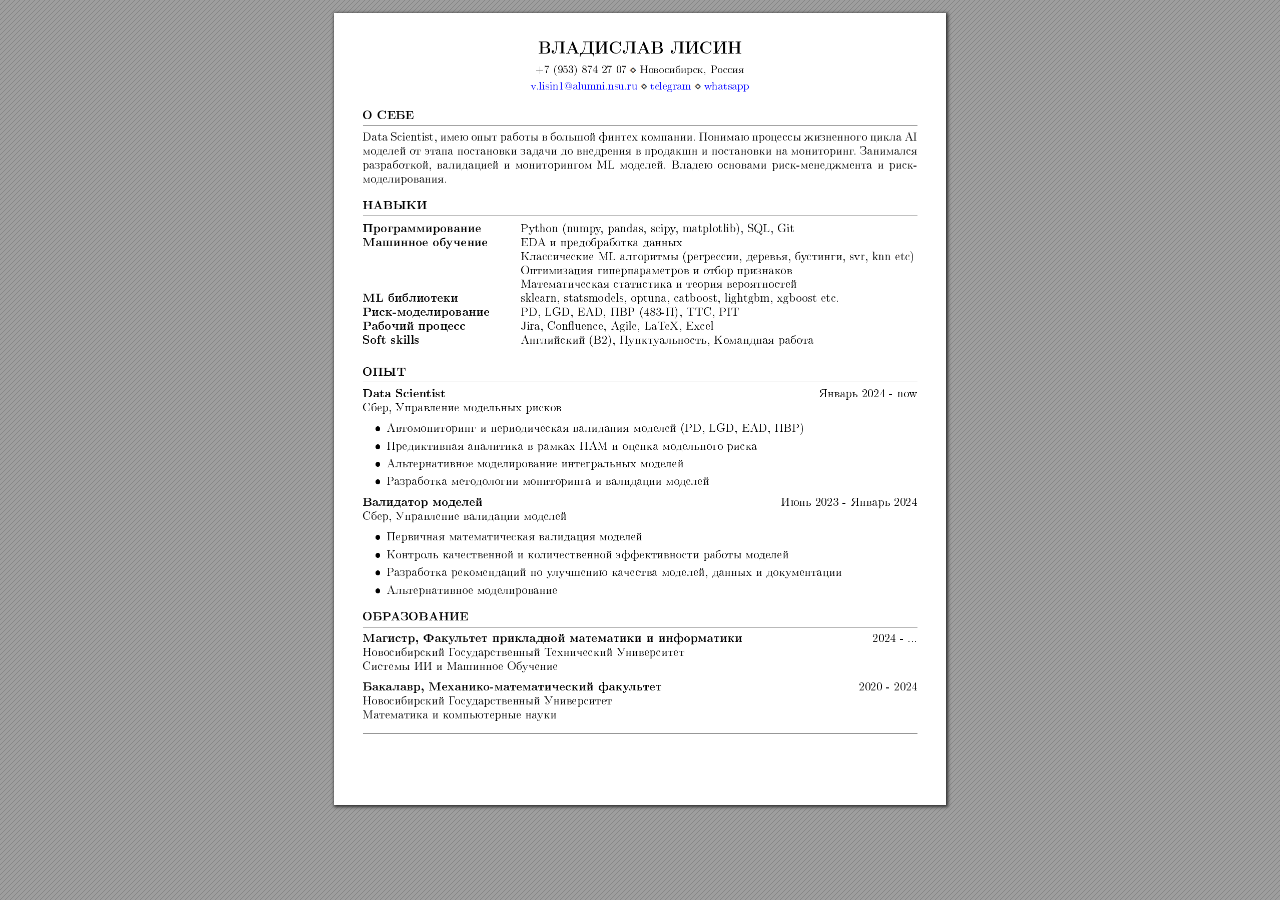
<file: index.html>
<!DOCTYPE html>
<!-- Created by pdf2htmlEX (https://github.com/pdf2htmlEX/pdf2htmlEX) -->
<html xmlns="http://www.w3.org/1999/xhtml">
<head>
<meta charset="utf-8"/>
<meta name="generator" content="pdf2htmlEX"/>
<meta http-equiv="X-UA-Compatible" content="IE=edge,chrome=1"/>
<style type="text/css">
/*! 
 * Base CSS for pdf2htmlEX
 * Copyright 2012,2013 Lu Wang <coolwanglu@gmail.com> 
 * https://github.com/pdf2htmlEX/pdf2htmlEX/blob/master/share/LICENSE
 */#sidebar{position:absolute;top:0;left:0;bottom:0;width:250px;padding:0;margin:0;overflow:auto}#page-container{position:absolute;top:0;left:0;margin:0;padding:0;border:0}@media screen{#sidebar.opened+#page-container{left:250px}#page-container{bottom:0;right:0;overflow:auto}.loading-indicator{display:none}.loading-indicator.active{display:block;position:absolute;width:64px;height:64px;top:50%;left:50%;margin-top:-32px;margin-left:-32px}.loading-indicator img{position:absolute;top:0;left:0;bottom:0;right:0}}@media print{@page{margin:0}html{margin:0}body{margin:0;-webkit-print-color-adjust:exact}#sidebar{display:none}#page-container{width:auto;height:auto;overflow:visible;background-color:transparent}.d{display:none}}.pf{position:relative;background-color:white;overflow:hidden;margin:0;border:0}.pc{position:absolute;border:0;padding:0;margin:0;top:0;left:0;width:100%;height:100%;overflow:hidden;display:block;transform-origin:0 0;-ms-transform-origin:0 0;-webkit-transform-origin:0 0}.pc.opened{display:block}.bf{position:absolute;border:0;margin:0;top:0;bottom:0;width:100%;height:100%;-ms-user-select:none;-moz-user-select:none;-webkit-user-select:none;user-select:none}.bi{position:absolute;border:0;margin:0;-ms-user-select:none;-moz-user-select:none;-webkit-user-select:none;user-select:none}@media print{.pf{margin:0;box-shadow:none;page-break-after:always;page-break-inside:avoid}@-moz-document url-prefix(){.pf{overflow:visible;border:1px solid #fff}.pc{overflow:visible}}}.c{position:absolute;border:0;padding:0;margin:0;overflow:hidden;display:block}.t{position:absolute;white-space:pre;font-size:1px;transform-origin:0 100%;-ms-transform-origin:0 100%;-webkit-transform-origin:0 100%;unicode-bidi:bidi-override;-moz-font-feature-settings:"liga" 0}.t:after{content:''}.t:before{content:'';display:inline-block}.t span{position:relative;unicode-bidi:bidi-override}._{display:inline-block;color:transparent;z-index:-1}::selection{background:rgba(127,255,255,0.4)}::-moz-selection{background:rgba(127,255,255,0.4)}.pi{display:none}.d{position:absolute;transform-origin:0 100%;-ms-transform-origin:0 100%;-webkit-transform-origin:0 100%}.it{border:0;background-color:rgba(255,255,255,0.0)}.ir:hover{cursor:pointer}</style>
<style type="text/css">
/*! 
 * Fancy styles for pdf2htmlEX
 * Copyright 2012,2013 Lu Wang <coolwanglu@gmail.com> 
 * https://github.com/pdf2htmlEX/pdf2htmlEX/blob/master/share/LICENSE
 */@keyframes fadein{from{opacity:0}to{opacity:1}}@-webkit-keyframes fadein{from{opacity:0}to{opacity:1}}@keyframes swing{0{transform:rotate(0)}10%{transform:rotate(0)}90%{transform:rotate(720deg)}100%{transform:rotate(720deg)}}@-webkit-keyframes swing{0{-webkit-transform:rotate(0)}10%{-webkit-transform:rotate(0)}90%{-webkit-transform:rotate(720deg)}100%{-webkit-transform:rotate(720deg)}}@media screen{#sidebar{background-color:#2f3236;background-image:url("[data-uri]")}#outline{font-family:Georgia,Times,"Times New Roman",serif;font-size:13px;margin:2em 1em}#outline ul{padding:0}#outline li{list-style-type:none;margin:1em 0}#outline li>ul{margin-left:1em}#outline a,#outline a:visited,#outline a:hover,#outline a:active{line-height:1.2;color:#e8e8e8;text-overflow:ellipsis;white-space:nowrap;text-decoration:none;display:block;overflow:hidden;outline:0}#outline a:hover{color:#0cf}#page-container{background-color:#9e9e9e;background-image:url("[data-uri]");-webkit-transition:left 500ms;transition:left 500ms}.pf{margin:13px auto;box-shadow:1px 1px 3px 1px #333;border-collapse:separate}.pc.opened{-webkit-animation:fadein 100ms;animation:fadein 100ms}.loading-indicator.active{-webkit-animation:swing 1.5s ease-in-out .01s infinite alternate none;animation:swing 1.5s ease-in-out .01s infinite alternate none}.checked{background:no-repeat url([data-uri])}}</style>
<style type="text/css">
.ff0{font-family:sans-serif;visibility:hidden;}
.ff1{font-family:sans-serif;visibility:hidden;}
.ff2{font-family:sans-serif;visibility:hidden;}
@font-face{font-family:ff3;src:url('[data-uri]')format("woff");}.ff3{font-family:ff3;line-height:0.476000;font-style:normal;font-weight:normal;visibility:visible;}
.ff4{font-family:sans-serif;visibility:hidden;}
.ff5{font-family:sans-serif;visibility:hidden;}
.ff6{font-family:sans-serif;visibility:hidden;}
.m0{transform:matrix(0.250000,0.000000,0.000000,0.250000,0,0);-ms-transform:matrix(0.250000,0.000000,0.000000,0.250000,0,0);-webkit-transform:matrix(0.250000,0.000000,0.000000,0.250000,0,0);}
.m1{transform:none;-ms-transform:none;-webkit-transform:none;}
.v0{vertical-align:0.000000px;}
.ls0{letter-spacing:0.000000px;}
.sc_{text-shadow:none;}
.sc0{text-shadow:-0.015em 0 transparent,0 0.015em transparent,0.015em 0 transparent,0 -0.015em  transparent;}
@media screen and (-webkit-min-device-pixel-ratio:0){
.sc_{-webkit-text-stroke:0px transparent;}
.sc0{-webkit-text-stroke:0.015em transparent;text-shadow:none;}
}
.ws7{word-spacing:0.000000px;}
.ws4{word-spacing:10.998784px;}
.ws5{word-spacing:14.154957px;}
.ws1{word-spacing:14.443648px;}
.ws2{word-spacing:14.487285px;}
.ws8{word-spacing:15.589581px;}
.ws9{word-spacing:17.884979px;}
.ws3{word-spacing:17.932800px;}
.ws6{word-spacing:19.797811px;}
.ws0{word-spacing:24.790176px;}
._1{margin-left:-4.528643px;}
._3{margin-left:-2.790350px;}
._0{margin-left:-1.221819px;}
._2{width:1.338982px;}
.fc2{color:transparent;}
.fc1{color:rgb(0,0,255);}
.fc0{color:rgb(0,0,0);}
.fs1{font-size:43.636400px;}
.fs2{font-size:47.820800px;}
.fs0{font-size:68.861600px;}
.y0{bottom:-0.500000px;}
.y26{bottom:86.757000px;}
.y25{bottom:100.704000px;}
.y24{bottom:114.652000px;}
.y23{bottom:135.374000px;}
.y22{bottom:149.322000px;}
.y21{bottom:163.270000px;}
.y20{bottom:184.721000px;}
.y1f{bottom:211.420000px;}
.y1e{bottom:229.154000px;}
.y1d{bottom:246.887000px;}
.y1c{bottom:264.621000px;}
.y1b{bottom:285.343000px;}
.y1a{bottom:299.291000px;}
.y19{bottom:320.013000px;}
.y18{bottom:337.747000px;}
.y17{bottom:355.480000px;}
.y16{bottom:373.214000px;}
.y15{bottom:393.936000px;}
.y14{bottom:407.884000px;}
.y13{bottom:429.335000px;}
.y12{bottom:461.215000px;}
.y11{bottom:475.163000px;}
.y10{bottom:489.111000px;}
.yf{bottom:503.058000px;}
.ye{bottom:517.006000px;}
.yd{bottom:530.954000px;}
.yc{bottom:544.901000px;}
.yb{bottom:558.849000px;}
.ya{bottom:572.797000px;}
.y9{bottom:595.711000px;}
.y8{bottom:622.411000px;}
.y7{bottom:636.358000px;}
.y6{bottom:650.306000px;}
.y5{bottom:664.254000px;}
.y4{bottom:685.638000px;}
.y3{bottom:715.327000px;}
.y2{bottom:731.865000px;}
.y1{bottom:751.392000px;}
.h4{height:21.294563px;}
.h3{height:41.454580px;}
.h5{height:45.429760px;}
.h2{height:65.418520px;}
.h0{height:792.000000px;}
.h1{height:792.500000px;}
.w0{width:612.000000px;}
.w1{width:612.500000px;}
.x0{left:0.000000px;}
.xa{left:28.800000px;}
.xd{left:41.493000px;}
.xe{left:52.800000px;}
.xb{left:186.648000px;}
.x5{left:196.647000px;}
.x2{left:201.881000px;}
.x1{left:204.137000px;}
.x3{left:296.498000px;}
.x4{left:305.570000px;}
.x6{left:307.358000px;}
.x7{left:316.429000px;}
.x8{left:361.026000px;}
.x9{left:370.098000px;}
.xf{left:446.996000px;}
.xc{left:484.052000px;}
.x11{left:524.684000px;}
.x10{left:538.338000px;}
@media print{
.v0{vertical-align:0.000000pt;}
.ls0{letter-spacing:0.000000pt;}
.ws7{word-spacing:0.000000pt;}
.ws4{word-spacing:14.665045pt;}
.ws5{word-spacing:18.873276pt;}
.ws1{word-spacing:19.258198pt;}
.ws2{word-spacing:19.316380pt;}
.ws8{word-spacing:20.786108pt;}
.ws9{word-spacing:23.846639pt;}
.ws3{word-spacing:23.910400pt;}
.ws6{word-spacing:26.397082pt;}
.ws0{word-spacing:33.053568pt;}
._1{margin-left:-6.038191pt;}
._3{margin-left:-3.720467pt;}
._0{margin-left:-1.629092pt;}
._2{width:1.785310pt;}
.fs1{font-size:58.181867pt;}
.fs2{font-size:63.761067pt;}
.fs0{font-size:91.815467pt;}
.y0{bottom:-0.666667pt;}
.y26{bottom:115.676000pt;}
.y25{bottom:134.272000pt;}
.y24{bottom:152.869333pt;}
.y23{bottom:180.498667pt;}
.y22{bottom:199.096000pt;}
.y21{bottom:217.693333pt;}
.y20{bottom:246.294667pt;}
.y1f{bottom:281.893333pt;}
.y1e{bottom:305.538667pt;}
.y1d{bottom:329.182667pt;}
.y1c{bottom:352.828000pt;}
.y1b{bottom:380.457333pt;}
.y1a{bottom:399.054667pt;}
.y19{bottom:426.684000pt;}
.y18{bottom:450.329333pt;}
.y17{bottom:473.973333pt;}
.y16{bottom:497.618667pt;}
.y15{bottom:525.248000pt;}
.y14{bottom:543.845333pt;}
.y13{bottom:572.446667pt;}
.y12{bottom:614.953333pt;}
.y11{bottom:633.550667pt;}
.y10{bottom:652.148000pt;}
.yf{bottom:670.744000pt;}
.ye{bottom:689.341333pt;}
.yd{bottom:707.938667pt;}
.yc{bottom:726.534667pt;}
.yb{bottom:745.132000pt;}
.ya{bottom:763.729333pt;}
.y9{bottom:794.281333pt;}
.y8{bottom:829.881333pt;}
.y7{bottom:848.477333pt;}
.y6{bottom:867.074667pt;}
.y5{bottom:885.672000pt;}
.y4{bottom:914.184000pt;}
.y3{bottom:953.769333pt;}
.y2{bottom:975.820000pt;}
.y1{bottom:1001.856000pt;}
.h4{height:28.392751pt;}
.h3{height:55.272773pt;}
.h5{height:60.573013pt;}
.h2{height:87.224693pt;}
.h0{height:1056.000000pt;}
.h1{height:1056.666667pt;}
.w0{width:816.000000pt;}
.w1{width:816.666667pt;}
.x0{left:0.000000pt;}
.xa{left:38.400000pt;}
.xd{left:55.324000pt;}
.xe{left:70.400000pt;}
.xb{left:248.864000pt;}
.x5{left:262.196000pt;}
.x2{left:269.174667pt;}
.x1{left:272.182667pt;}
.x3{left:395.330667pt;}
.x4{left:407.426667pt;}
.x6{left:409.810667pt;}
.x7{left:421.905333pt;}
.x8{left:481.368000pt;}
.x9{left:493.464000pt;}
.xf{left:595.994667pt;}
.xc{left:645.402667pt;}
.x11{left:699.578667pt;}
.x10{left:717.784000pt;}
}
</style>
<script>
/*
 Copyright 2012 Mozilla Foundation 
 Copyright 2013 Lu Wang <coolwanglu@gmail.com>
 Apachine License Version 2.0 
*/
(function(){function b(a,b,e,f){var c=(a.className||"").split(/\s+/g);""===c[0]&&c.shift();var d=c.indexOf(b);0>d&&e&&c.push(b);0<=d&&f&&c.splice(d,1);a.className=c.join(" ");return 0<=d}if(!("classList"in document.createElement("div"))){var e={add:function(a){b(this.element,a,!0,!1)},contains:function(a){return b(this.element,a,!1,!1)},remove:function(a){b(this.element,a,!1,!0)},toggle:function(a){b(this.element,a,!0,!0)}};Object.defineProperty(HTMLElement.prototype,"classList",{get:function(){if(this._classList)return this._classList;
var a=Object.create(e,{element:{value:this,writable:!1,enumerable:!0}});Object.defineProperty(this,"_classList",{value:a,writable:!1,enumerable:!1});return a},enumerable:!0})}})();
</script>
<script>
(function(){/*
 pdf2htmlEX.js: Core UI functions for pdf2htmlEX 
 Copyright 2012,2013 Lu Wang <coolwanglu@gmail.com> and other contributors 
 https://github.com/pdf2htmlEX/pdf2htmlEX/blob/master/share/LICENSE 
*/
var pdf2htmlEX=window.pdf2htmlEX=window.pdf2htmlEX||{},CSS_CLASS_NAMES={page_frame:"pf",page_content_box:"pc",page_data:"pi",background_image:"bi",link:"l",input_radio:"ir",__dummy__:"no comma"},DEFAULT_CONFIG={container_id:"page-container",sidebar_id:"sidebar",outline_id:"outline",loading_indicator_cls:"loading-indicator",preload_pages:3,render_timeout:100,scale_step:0.9,key_handler:!0,hashchange_handler:!0,view_history_handler:!0,__dummy__:"no comma"},EPS=1E-6;
function invert(a){var b=a[0]*a[3]-a[1]*a[2];return[a[3]/b,-a[1]/b,-a[2]/b,a[0]/b,(a[2]*a[5]-a[3]*a[4])/b,(a[1]*a[4]-a[0]*a[5])/b]}function transform(a,b){return[a[0]*b[0]+a[2]*b[1]+a[4],a[1]*b[0]+a[3]*b[1]+a[5]]}function get_page_number(a){return parseInt(a.getAttribute("data-page-no"),16)}function disable_dragstart(a){for(var b=0,c=a.length;b<c;++b)a[b].addEventListener("dragstart",function(){return!1},!1)}
function clone_and_extend_objs(a){for(var b={},c=0,e=arguments.length;c<e;++c){var h=arguments[c],d;for(d in h)h.hasOwnProperty(d)&&(b[d]=h[d])}return b}
function Page(a){if(a){this.shown=this.loaded=!1;this.page=a;this.num=get_page_number(a);this.original_height=a.clientHeight;this.original_width=a.clientWidth;var b=a.getElementsByClassName(CSS_CLASS_NAMES.page_content_box)[0];b&&(this.content_box=b,this.original_scale=this.cur_scale=this.original_height/b.clientHeight,this.page_data=JSON.parse(a.getElementsByClassName(CSS_CLASS_NAMES.page_data)[0].getAttribute("data-data")),this.ctm=this.page_data.ctm,this.ictm=invert(this.ctm),this.loaded=!0)}}
Page.prototype={hide:function(){this.loaded&&this.shown&&(this.content_box.classList.remove("opened"),this.shown=!1)},show:function(){this.loaded&&!this.shown&&(this.content_box.classList.add("opened"),this.shown=!0)},rescale:function(a){this.cur_scale=0===a?this.original_scale:a;this.loaded&&(a=this.content_box.style,a.msTransform=a.webkitTransform=a.transform="scale("+this.cur_scale.toFixed(3)+")");a=this.page.style;a.height=this.original_height*this.cur_scale+"px";a.width=this.original_width*this.cur_scale+
"px"},view_position:function(){var a=this.page,b=a.parentNode;return[b.scrollLeft-a.offsetLeft-a.clientLeft,b.scrollTop-a.offsetTop-a.clientTop]},height:function(){return this.page.clientHeight},width:function(){return this.page.clientWidth}};function Viewer(a){this.config=clone_and_extend_objs(DEFAULT_CONFIG,0<arguments.length?a:{});this.pages_loading=[];this.init_before_loading_content();var b=this;document.addEventListener("DOMContentLoaded",function(){b.init_after_loading_content()},!1)}
Viewer.prototype={scale:1,cur_page_idx:0,first_page_idx:0,init_before_loading_content:function(){this.pre_hide_pages()},initialize_radio_button:function(){for(var a=document.getElementsByClassName(CSS_CLASS_NAMES.input_radio),b=0;b<a.length;b++)a[b].addEventListener("click",function(){this.classList.toggle("checked")})},init_after_loading_content:function(){this.sidebar=document.getElementById(this.config.sidebar_id);this.outline=document.getElementById(this.config.outline_id);this.container=document.getElementById(this.config.container_id);
this.loading_indicator=document.getElementsByClassName(this.config.loading_indicator_cls)[0];for(var a=!0,b=this.outline.childNodes,c=0,e=b.length;c<e;++c)if("ul"===b[c].nodeName.toLowerCase()){a=!1;break}a||this.sidebar.classList.add("opened");this.find_pages();if(0!=this.pages.length){disable_dragstart(document.getElementsByClassName(CSS_CLASS_NAMES.background_image));this.config.key_handler&&this.register_key_handler();var h=this;this.config.hashchange_handler&&window.addEventListener("hashchange",
function(a){h.navigate_to_dest(document.location.hash.substring(1))},!1);this.config.view_history_handler&&window.addEventListener("popstate",function(a){a.state&&h.navigate_to_dest(a.state)},!1);this.container.addEventListener("scroll",function(){h.update_page_idx();h.schedule_render(!0)},!1);[this.container,this.outline].forEach(function(a){a.addEventListener("click",h.link_handler.bind(h),!1)});this.initialize_radio_button();this.render()}},find_pages:function(){for(var a=[],b={},c=this.container.childNodes,
e=0,h=c.length;e<h;++e){var d=c[e];d.nodeType===Node.ELEMENT_NODE&&d.classList.contains(CSS_CLASS_NAMES.page_frame)&&(d=new Page(d),a.push(d),b[d.num]=a.length-1)}this.pages=a;this.page_map=b},load_page:function(a,b,c){var e=this.pages;if(!(a>=e.length||(e=e[a],e.loaded||this.pages_loading[a]))){var e=e.page,h=e.getAttribute("data-page-url");if(h){this.pages_loading[a]=!0;var d=e.getElementsByClassName(this.config.loading_indicator_cls)[0];"undefined"===typeof d&&(d=this.loading_indicator.cloneNode(!0),
d.classList.add("active"),e.appendChild(d));var f=this,g=new XMLHttpRequest;g.open("GET",h,!0);g.onload=function(){if(200===g.status||0===g.status){var b=document.createElement("div");b.innerHTML=g.responseText;for(var d=null,b=b.childNodes,e=0,h=b.length;e<h;++e){var p=b[e];if(p.nodeType===Node.ELEMENT_NODE&&p.classList.contains(CSS_CLASS_NAMES.page_frame)){d=p;break}}b=f.pages[a];f.container.replaceChild(d,b.page);b=new Page(d);f.pages[a]=b;b.hide();b.rescale(f.scale);disable_dragstart(d.getElementsByClassName(CSS_CLASS_NAMES.background_image));
f.schedule_render(!1);c&&c(b)}delete f.pages_loading[a]};g.send(null)}void 0===b&&(b=this.config.preload_pages);0<--b&&(f=this,setTimeout(function(){f.load_page(a+1,b)},0))}},pre_hide_pages:function(){var a="@media screen{."+CSS_CLASS_NAMES.page_content_box+"{display:none;}}",b=document.createElement("style");b.styleSheet?b.styleSheet.cssText=a:b.appendChild(document.createTextNode(a));document.head.appendChild(b)},render:function(){for(var a=this.container,b=a.scrollTop,c=a.clientHeight,a=b-c,b=
b+c+c,c=this.pages,e=0,h=c.length;e<h;++e){var d=c[e],f=d.page,g=f.offsetTop+f.clientTop,f=g+f.clientHeight;g<=b&&f>=a?d.loaded?d.show():this.load_page(e):d.hide()}},update_page_idx:function(){var a=this.pages,b=a.length;if(!(2>b)){for(var c=this.container,e=c.scrollTop,c=e+c.clientHeight,h=-1,d=b,f=d-h;1<f;){var g=h+Math.floor(f/2),f=a[g].page;f.offsetTop+f.clientTop+f.clientHeight>=e?d=g:h=g;f=d-h}this.first_page_idx=d;for(var g=h=this.cur_page_idx,k=0;d<b;++d){var f=a[d].page,l=f.offsetTop+f.clientTop,
f=f.clientHeight;if(l>c)break;f=(Math.min(c,l+f)-Math.max(e,l))/f;if(d===h&&Math.abs(f-1)<=EPS){g=h;break}f>k&&(k=f,g=d)}this.cur_page_idx=g}},schedule_render:function(a){if(void 0!==this.render_timer){if(!a)return;clearTimeout(this.render_timer)}var b=this;this.render_timer=setTimeout(function(){delete b.render_timer;b.render()},this.config.render_timeout)},register_key_handler:function(){var a=this;window.addEventListener("DOMMouseScroll",function(b){if(b.ctrlKey){b.preventDefault();var c=a.container,
e=c.getBoundingClientRect(),c=[b.clientX-e.left-c.clientLeft,b.clientY-e.top-c.clientTop];a.rescale(Math.pow(a.config.scale_step,b.detail),!0,c)}},!1);window.addEventListener("keydown",function(b){var c=!1,e=b.ctrlKey||b.metaKey,h=b.altKey;switch(b.keyCode){case 61:case 107:case 187:e&&(a.rescale(1/a.config.scale_step,!0),c=!0);break;case 173:case 109:case 189:e&&(a.rescale(a.config.scale_step,!0),c=!0);break;case 48:e&&(a.rescale(0,!1),c=!0);break;case 33:h?a.scroll_to(a.cur_page_idx-1):a.container.scrollTop-=
a.container.clientHeight;c=!0;break;case 34:h?a.scroll_to(a.cur_page_idx+1):a.container.scrollTop+=a.container.clientHeight;c=!0;break;case 35:a.container.scrollTop=a.container.scrollHeight;c=!0;break;case 36:a.container.scrollTop=0,c=!0}c&&b.preventDefault()},!1)},rescale:function(a,b,c){var e=this.scale;this.scale=a=0===a?1:b?e*a:a;c||(c=[0,0]);b=this.container;c[0]+=b.scrollLeft;c[1]+=b.scrollTop;for(var h=this.pages,d=h.length,f=this.first_page_idx;f<d;++f){var g=h[f].page;if(g.offsetTop+g.clientTop>=
c[1])break}g=f-1;0>g&&(g=0);var g=h[g].page,k=g.clientWidth,f=g.clientHeight,l=g.offsetLeft+g.clientLeft,m=c[0]-l;0>m?m=0:m>k&&(m=k);k=g.offsetTop+g.clientTop;c=c[1]-k;0>c?c=0:c>f&&(c=f);for(f=0;f<d;++f)h[f].rescale(a);b.scrollLeft+=m/e*a+g.offsetLeft+g.clientLeft-m-l;b.scrollTop+=c/e*a+g.offsetTop+g.clientTop-c-k;this.schedule_render(!0)},fit_width:function(){var a=this.cur_page_idx;this.rescale(this.container.clientWidth/this.pages[a].width(),!0);this.scroll_to(a)},fit_height:function(){var a=this.cur_page_idx;
this.rescale(this.container.clientHeight/this.pages[a].height(),!0);this.scroll_to(a)},get_containing_page:function(a){for(;a;){if(a.nodeType===Node.ELEMENT_NODE&&a.classList.contains(CSS_CLASS_NAMES.page_frame)){a=get_page_number(a);var b=this.page_map;return a in b?this.pages[b[a]]:null}a=a.parentNode}return null},link_handler:function(a){var b=a.target,c=b.getAttribute("data-dest-detail");if(c){if(this.config.view_history_handler)try{var e=this.get_current_view_hash();window.history.replaceState(e,
"","#"+e);window.history.pushState(c,"","#"+c)}catch(h){}this.navigate_to_dest(c,this.get_containing_page(b));a.preventDefault()}},navigate_to_dest:function(a,b){try{var c=JSON.parse(a)}catch(e){return}if(c instanceof Array){var h=c[0],d=this.page_map;if(h in d){for(var f=d[h],h=this.pages[f],d=2,g=c.length;d<g;++d){var k=c[d];if(null!==k&&"number"!==typeof k)return}for(;6>c.length;)c.push(null);var g=b||this.pages[this.cur_page_idx],d=g.view_position(),d=transform(g.ictm,[d[0],g.height()-d[1]]),
g=this.scale,l=[0,0],m=!0,k=!1,n=this.scale;switch(c[1]){case "XYZ":l=[null===c[2]?d[0]:c[2]*n,null===c[3]?d[1]:c[3]*n];g=c[4];if(null===g||0===g)g=this.scale;k=!0;break;case "Fit":case "FitB":l=[0,0];k=!0;break;case "FitH":case "FitBH":l=[0,null===c[2]?d[1]:c[2]*n];k=!0;break;case "FitV":case "FitBV":l=[null===c[2]?d[0]:c[2]*n,0];k=!0;break;case "FitR":l=[c[2]*n,c[5]*n],m=!1,k=!0}if(k){this.rescale(g,!1);var p=this,c=function(a){l=transform(a.ctm,l);m&&(l[1]=a.height()-l[1]);p.scroll_to(f,l)};h.loaded?
c(h):(this.load_page(f,void 0,c),this.scroll_to(f))}}}},scroll_to:function(a,b){var c=this.pages;if(!(0>a||a>=c.length)){c=c[a].view_position();void 0===b&&(b=[0,0]);var e=this.container;e.scrollLeft+=b[0]-c[0];e.scrollTop+=b[1]-c[1]}},get_current_view_hash:function(){var a=[],b=this.pages[this.cur_page_idx];a.push(b.num);a.push("XYZ");var c=b.view_position(),c=transform(b.ictm,[c[0],b.height()-c[1]]);a.push(c[0]/this.scale);a.push(c[1]/this.scale);a.push(this.scale);return JSON.stringify(a)}};
pdf2htmlEX.Viewer=Viewer;})();
</script>
<script>
try{
pdf2htmlEX.defaultViewer = new pdf2htmlEX.Viewer({});
}catch(e){}
</script>
<title></title>
</head>
<body>
<div id="sidebar">
<div id="outline">
</div>
</div>
<div id="page-container">
<div id="pf1" class="pf w0 h0" data-page-no="1"><div class="pc pc1 w0 h0"><img class="bi x0 y0 w1 h1" alt="" src="[data-uri]"/><div class="t m0 x1 h2 y1 ff1 fs0 fc0 sc0 ls0 ws0"><span class="fc2 sc0">ÂËÀÄÈÑËÀÂ</span><span class="_"> </span><span class="fc2 sc0">ËÈÑÈÍ</span></div><div class="t m0 x2 h3 y2 ff2 fs1 fc0 sc0 ls0 ws1"><span class="fc2 sc0">+7</span><span class="_"> </span><span class="fc2 sc0">(953)</span><span class="_"> </span><span class="fc2 sc0">874</span><span class="_"> </span><span class="fc2 sc0">27</span><span class="_"> </span><span class="fc2 sc0">07</span></div><div class="t m0 x3 h4 y2 ff3 fs1 fc0 sc0 ls0">⋄</div><div class="t m0 x4 h3 y2 ff2 fs1 fc0 sc0 ls0 ws2"><span class="fc2 sc0">Íîâîñèáèðñê,</span><span class="_"> </span><span class="fc2 sc0">Ð</span><span class="_ _0"></span><span class="fc2 sc0">îññèÿ</span></div><div class="t m0 x5 h3 y3 ff2 fs1 fc1 sc0 ls0"><span class="fc2 sc0">v.lisin1@alumni.nsu.ru</span></div><div class="t m0 x6 h4 y3 ff3 fs1 fc0 sc0 ls0">⋄</div><div class="t m0 x7 h3 y3 ff2 fs1 fc1 sc0 ls0"><span class="fc2 sc0">telegram</span></div><div class="t m0 x8 h4 y3 ff3 fs1 fc0 sc0 ls0">⋄</div><div class="t m0 x9 h3 y3 ff2 fs1 fc1 sc0 ls0"><span class="fc2 sc0">whatsapp</span></div><div class="t m0 xa h5 y4 ff4 fs2 fc0 sc0 ls0 ws3"><span class="fc2 sc0">Î</span><span class="_"> </span><span class="fc2 sc0">ÑÅÁÅ</span></div><div class="t m0 xa h5 y5 ff5 fs2 fc0 sc0 ls0 ws4"><span class="fc2 sc0">Data</span><span class="_"> </span><span class="fc2 sc0">S</span><span class="fc2 sc0">c</span><span class="fc2 sc0">ien</span><span class="_ _0"></span><span class="fc2 sc0">tist,</span><span class="_"> </span><span class="fc2 sc0">èìåþ</span><span class="_"> </span><span class="fc2 sc0">îïûò</span><span class="_"> </span><span class="fc2 sc0">ðàáîòû</span><span class="_"> </span><span class="fc2 sc0">â</span><span class="_"> </span><span class="fc2 sc0">áîëüøîé</span><span class="_"> </span><span class="fc2 sc0">ôè</span><span class="fc2 sc0">íòå</span><span class="fc2 sc0">õ</span><span class="_"> </span><span class="fc2 sc0">ê</span><span class="_ _0"></span><span class="fc2 sc0">îìïàíèè.</span><span class="_"> </span><span class="fc2 sc0">Ïîíèìàþ</span><span class="_"> </span><span class="fc2 sc0">ïðîöåññû</span><span class="_"> </span><span class="fc2 sc0">æèçíåííîãî</span><span class="_"> </span><span class="fc2 sc0">öèêëà</span><span class="_"> </span><span class="fc2 sc0">AI</span></div><div class="t m0 xa h5 y6 ff5 fs2 fc0 sc0 ls0 ws5"><span class="fc2 sc0">ìî</span><span class="_ _0"></span><span class="fc2 sc0">äåëåé</span><span class="_"> </span><span class="fc2 sc0">îò</span><span class="_"> </span><span class="fc2 sc0">ýò</span><span class="_ _0"></span><span class="fc2 sc0">àïà</span><span class="_"> </span><span class="fc2 sc0">ïîñò</span><span class="_ _0"></span><span class="fc2 sc0">àíîâêè</span><span class="_"> </span><span class="fc2 sc0">çà</span><span class="fc2 sc0">ä</span><span class="fc2 sc0">à</span><span class="_ _0"></span><span class="fc2 sc0">÷è</span><span class="_"> </span><span class="fc2 sc0">äî</span><span class="_"> </span><span class="fc2 sc0">âíåäðåíèÿ</span><span class="_"> </span><span class="fc2 sc0">â</span><span class="_"> </span><span class="fc2 sc0">ïðî</span><span class="_ _0"></span><span class="fc2 sc0">äàêøí</span><span class="_"> </span><span class="fc2 sc0">è</span><span class="_"> </span><span class="fc2 sc0">ïîñò</span><span class="_ _0"></span><span class="fc2 sc0">àíîâêè</span><span class="_"> </span><span class="fc2 sc0">íà</span><span class="_"> </span><span class="fc2 sc0">ìîíèòîðèíã</span><span class="_ _1"></span><span class="fc2 sc0">.</span><span class="_"> </span><span class="fc2 sc0">Çàíèìàëñ</span><span class="_ _0"></span><span class="fc2 sc0">ÿ</span></div><div class="t m0 xa h5 y7 ff5 fs2 fc0 sc0 ls0 ws6"><span class="fc2 sc0">ðàçðàáîòê</span><span class="_ _0"></span><span class="fc2 sc0">îé,</span><span class="_"> </span><span class="fc2 sc0">âàëèäàöèåé</span><span class="_"> </span><span class="fc2 sc0">è</span><span class="_"> </span><span class="fc2 sc0">ìîíèòîðèíãîì</span><span class="_"> </span><span class="fc2 sc0">ML</span><span class="_"> </span><span class="fc2 sc0">ìî</span><span class="_ _0"></span><span class="fc2 sc0">äåëåé.</span><span class="_"> </span><span class="fc2 sc0">Âëàäåþ</span><span class="_"> </span><span class="fc2 sc0">îñíîâàìè</span><span class="_"> </span><span class="fc2 sc0">ðèñê-ìåíåäæìåíò</span><span class="_ _0"></span><span class="fc2 sc0">à</span><span class="_"> </span><span class="fc2 sc0">è</span><span class="_"> </span><span class="fc2 sc0">ðèñê-</span></div><div class="t m0 xa h5 y8 ff5 fs2 fc0 sc0 ls0 ws7"><span class="fc2 sc0">ìî</span><span class="_ _0"></span><span class="fc2 sc0">äåëèðîâàíèÿ.</span></div><div class="t m0 xa h5 y9 ff4 fs2 fc0 sc0 ls0"><span class="fc2 sc0">ÍÀÂÛÊÈ</span></div><div class="t m0 xa h5 ya ff4 fs2 fc0 sc0 ls0"><span class="fc2 sc0">Ïðîãðàììèðîâàíèå</span></div><div class="t m0 xb h5 ya ff5 fs2 fc0 sc0 ls0 ws8"><span class="fc2 sc0">Python</span><span class="_"> </span><span class="fc2 sc0">(n</span><span class="_ _0"></span><span class="fc2 sc0">ump</span><span class="_ _0"></span><span class="fc2 sc0">y</span><span class="_ _1"></span><span class="fc2 sc0">,</span><span class="_"> </span><span class="fc2 sc0">pandas,</span><span class="_"> </span><span class="fc2 sc0">scip</span><span class="fc2 sc0">y</span><span class="_ _1"></span><span class="fc2 sc0">,</span><span class="_"> </span><span class="fc2 sc0">matplotlib),</span><span class="_"> </span><span class="fc2 sc0">SQL,</span><span class="_"> </span><span class="fc2 sc0">Git</span></div><div class="t m0 xa h5 yb ff4 fs2 fc0 sc0 ls0 ws3"><span class="fc2 sc0">Ìàøèííîå</span><span class="_"> </span><span class="fc2 sc0">îáó÷åíèå</span></div><div class="t m0 xb h5 yb ff5 fs2 fc0 sc0 ls0 ws8"><span class="fc2 sc0">ED</span><span class="_ _0"></span><span class="fc2 sc0">A</span><span class="_"> </span><span class="fc2 sc0">è</span><span class="_"> </span><span class="fc2 sc0">ïðåäîáðàáîò</span><span class="fc2 sc0">ê</span><span class="_ _0"></span><span class="fc2 sc0">à</span><span class="_"> </span><span class="fc2 sc0">äàííûõ</span></div><div class="t m0 xb h5 yc ff5 fs2 fc0 sc0 ls0 ws8"><span class="fc2 sc0">Êëàññè÷åñêèå</span><span class="_"> </span><span class="fc2 sc0">ML</span><span class="_"> </span><span class="fc2 sc0">àëãîðèòìû</span><span class="_"> </span><span class="fc2 sc0">(ðåãðåññèè,</span><span class="_"> </span><span class="fc2 sc0">äåðåâüÿ,</span><span class="_"> </span><span class="fc2 sc0">áó</span><span class="_ _0"></span><span class="fc2 sc0">ñòèíãè,</span><span class="_"> </span><span class="fc2 sc0">svr,</span><span class="_"> </span><span class="fc2 sc0">knn</span><span class="_"> </span><span class="fc2 sc0">etc)</span></div><div class="t m0 xb h5 yd ff5 fs2 fc0 sc0 ls0 ws8"><span class="fc2 sc0">Îïòèìèçàöèÿ</span><span class="_"> </span><span class="fc2 sc0">ãèïåðïàðàìåòðîâ</span><span class="_"> </span><span class="fc2 sc0">è</span><span class="_"> </span><span class="fc2 sc0">îòáîð</span><span class="_"> </span><span class="fc2 sc0">ïðèçíàê</span><span class="_ _0"></span><span class="fc2 sc0">îâ</span></div><div class="t m0 xb h5 ye ff5 fs2 fc0 sc0 ls0 ws8"><span class="fc2 sc0">Ìàòåìàòè÷åñê</span><span class="_ _0"></span><span class="fc2 sc0">àÿ</span><span class="_"> </span><span class="fc2 sc0">ñò</span><span class="_ _0"></span><span class="fc2 sc0">àòèñòèê</span><span class="_ _0"></span><span class="fc2 sc0">à</span><span class="_"> </span><span class="fc2 sc0">è</span><span class="_"> </span><span class="fc2 sc0">òåîðèÿ</span><span class="_"> </span><span class="fc2 sc0">âåðî</span><span class="_ _0"></span><span class="fc2 sc0">ÿòíîñòåé</span></div><div class="t m0 xa h5 yf ff4 fs2 fc0 sc0 ls0 ws3"><span class="fc2 sc0">ML</span><span class="_"> </span><span class="fc2 sc0">áèáëèîòåêè</span></div><div class="t m0 xb h5 yf ff5 fs2 fc0 sc0 ls0 ws8"><span class="fc2 sc0">sklearn,</span><span class="_"> </span><span class="fc2 sc0">statsmo</span><span class="_ _2"></span><span class="fc2 sc0">dels,</span><span class="_"> </span><span class="fc2 sc0">optuna,</span><span class="_"> </span><span class="fc2 sc0">catb</span><span class="_ _2"></span><span class="fc2 sc0">o</span><span class="_ _2"></span><span class="fc2 sc0">ost,</span><span class="_"> </span><span class="fc2 sc0">ligh</span><span class="_ _0"></span><span class="fc2 sc0">tgbm,</span><span class="_"> </span><span class="fc2 sc0">xgb</span><span class="_ _2"></span><span class="fc2 sc0">o</span><span class="_ _2"></span><span class="fc2 sc0">ost</span><span class="_"> </span><span class="fc2 sc0">etc.</span></div><div class="t m0 xa h5 y10 ff4 fs2 fc0 sc0 ls0 ws7"><span class="fc2 sc0">Ðèñê-ìî</span><span class="_ _0"></span><span class="fc2 sc0">äåëèðîâàí</span><span class="fc2 sc0">èå</span></div><div class="t m0 xb h5 y10 ff5 fs2 fc0 sc0 ls0 ws8"><span class="fc2 sc0">PD,</span><span class="_"> </span><span class="fc2 sc0">LGD,</span><span class="_"> </span><span class="fc2 sc0">EAD,</span><span class="_"> </span><span class="fc2 sc0">ÏÂÐ</span><span class="_"> </span><span class="fc2 sc0">(483</span><span class="fc2 sc0">-Ï)</span><span class="fc2 sc0">,</span><span class="_"> </span><span class="fc2 sc0">TTC,</span><span class="_"> </span><span class="fc2 sc0">PIT</span></div><div class="t m0 xa h5 y11 ff4 fs2 fc0 sc0 ls0 ws9"><span class="fc2 sc0">Ð</span><span class="_ _0"></span><span class="fc2 sc0">àáî÷èé</span><span class="_"> </span><span class="fc2 sc0">ïðîöåññ</span></div><div class="t m0 xb h5 y11 ff5 fs2 fc0 sc0 ls0 ws8"><span class="fc2 sc0">Jira,</span><span class="_"> </span><span class="fc2 sc0">Conuence,</span><span class="_"> </span><span class="fc2 sc0">Agile,</span><span class="_"> </span><span class="fc2 sc0">LaT</span><span class="_ _1"></span><span class="fc2 sc0">eX,</span><span class="_"> </span><span class="fc2 sc0">Excel</span></div><div class="t m0 xa h5 y12 ff4 fs2 fc0 sc0 ls0 ws3"><span class="fc2 sc0">Soft</span><span class="_"> </span><span class="fc2 sc0">skills</span></div><div class="t m0 xb h5 y12 ff5 fs2 fc0 sc0 ls0 ws8"><span class="fc2 sc0">Àíã</span><span class="_ _0"></span><span class="fc2 sc0">ëèéñêèé</span><span class="_"> </span><span class="fc2 sc0">(B2),</span><span class="_"> </span><span class="fc2 sc0">Ïóíêòó</span><span class="_ _0"></span><span class="fc2 sc0">àëüíîñòü,</span><span class="_"> </span><span class="fc2 sc0">Êîìàíäíàÿ</span><span class="_"> </span><span class="fc2 sc0">ðàáîò</span><span class="_ _0"></span><span class="fc2 sc0">à</span></div><div class="t m0 xa h5 y13 ff4 fs2 fc0 sc0 ls0"><span class="fc2 sc0">ÎÏÛÒ</span></div><div class="t m0 xa h5 y14 ff4 fs2 fc0 sc0 ls0 ws3"><span class="fc2 sc0">Data</span><span class="_"> </span><span class="fc2 sc0">Scien</span><span class="_ _0"></span><span class="fc2 sc0">tist</span></div><div class="t m0 xc h5 y14 ff5 fs2 fc0 sc0 ls0 ws8"><span class="fc2 sc0">ßíâàðü</span><span class="_"> </span><span class="fc2 sc0">2024</span><span class="_"> </span><span class="fc2 sc0">-</span><span class="_"> </span><span class="fc2 sc0">no</span><span class="_ _0"></span><span class="fc2 sc0">w</span></div><div class="t m0 xa h5 y15 ff5 fs2 fc0 sc0 ls0 ws8"><span class="fc2 sc0">Ñáåð,</span><span class="_"> </span><span class="fc2 sc0">Óïðàâëåíèå</span><span class="_"> </span><span class="fc2 sc0">ìî</span><span class="_ _0"></span><span class="fc2 sc0">äåëüíûõ</span><span class="_"> </span><span class="fc2 sc0">ðèñê</span><span class="_ _0"></span><span class="fc2 sc0">îâ</span></div><div class="t m0 xd h5 y16 ff6 fs2 fc0 sc0 ls0"><span class="fc2 sc0"></span></div><div class="t m0 xe h5 y16 ff5 fs2 fc0 sc0 ls0 ws8"><span class="fc2 sc0">Àâòîìîíèòîðèíã</span><span class="_"> </span><span class="fc2 sc0">è</span><span class="_"> </span><span class="fc2 sc0">ïåðèî</span><span class="_ _0"></span><span class="fc2 sc0">äè÷åñê</span><span class="_ _0"></span><span class="fc2 sc0">àÿ</span><span class="_"> </span><span class="fc2 sc0">âàëèäàöèÿ</span><span class="_"> </span><span class="fc2 sc0">ìî</span><span class="_ _0"></span><span class="fc2 sc0">äåëåé</span><span class="_"> </span><span class="fc2 sc0">(PD,</span><span class="_"> </span><span class="fc2 sc0">LG</span><span class="fc2 sc0">D,</span><span class="_"> </span><span class="fc2 sc0">EAD,</span><span class="_"> </span><span class="fc2 sc0">ÏÂÐ)</span></div><div class="t m0 xd h5 y17 ff6 fs2 fc0 sc0 ls0"><span class="fc2 sc0"></span></div><div class="t m0 xe h5 y17 ff5 fs2 fc0 sc0 ls0 ws8"><span class="fc2 sc0">Ïðåäèêòèâíàÿ</span><span class="_"> </span><span class="fc2 sc0">àíàëèòèê</span><span class="_ _0"></span><span class="fc2 sc0">à</span><span class="_"> </span><span class="fc2 sc0">â</span><span class="_"> </span><span class="fc2 sc0">ðàìê</span><span class="_ _0"></span><span class="fc2 sc0">àõ</span><span class="_"> </span><span class="fc2 sc0">ÏÀÌ</span><span class="_"> </span><span class="fc2 sc0">è</span><span class="_"> </span><span class="fc2 sc0">îöåíê</span><span class="_ _0"></span><span class="fc2 sc0">à</span><span class="_"> </span><span class="fc2 sc0">ìî</span><span class="_ _0"></span><span class="fc2 sc0">äåëüíîãî</span><span class="_"> </span><span class="fc2 sc0">ðèñê</span><span class="_ _0"></span><span class="fc2 sc0">à</span></div><div class="t m0 xd h5 y18 ff6 fs2 fc0 sc0 ls0"><span class="fc2 sc0"></span></div><div class="t m0 xe h5 y18 ff5 fs2 fc0 sc0 ls0 ws8"><span class="fc2 sc0">Àëü</span><span class="_ _0"></span><span class="fc2 sc0">òåðíàòèâíîå</span><span class="_"> </span><span class="fc2 sc0">ìî</span><span class="_ _0"></span><span class="fc2 sc0">äåëèðîâàíèå</span><span class="_"> </span><span class="fc2 sc0">èíòåãðàëüíûõ</span><span class="_"> </span><span class="fc2 sc0">ìî</span><span class="_ _0"></span><span class="fc2 sc0">ä</span><span class="fc2 sc0">å</span><span class="fc2 sc0">ëåé</span></div><div class="t m0 xd h5 y19 ff6 fs2 fc0 sc0 ls0"><span class="fc2 sc0"></span></div><div class="t m0 xe h5 y19 ff5 fs2 fc0 sc0 ls0 ws8"><span class="fc2 sc0">Ð</span><span class="_ _0"></span><span class="fc2 sc0">àçðàáîòê</span><span class="_ _0"></span><span class="fc2 sc0">à</span><span class="_"> </span><span class="fc2 sc0">ìåòî</span><span class="_ _0"></span><span class="fc2 sc0">äîëîãèè</span><span class="_"> </span><span class="fc2 sc0">ìîíèòîðèíã</span><span class="_ _0"></span><span class="fc2 sc0">à</span><span class="_"> </span><span class="fc2 sc0">è</span><span class="_"> </span><span class="fc2 sc0">âàëèäàöèè</span><span class="_"> </span><span class="fc2 sc0">ìî</span><span class="_ _0"></span><span class="fc2 sc0">äåëåé</span></div><div class="t m0 xa h5 y1a ff4 fs2 fc0 sc0 ls0 ws3"><span class="fc2 sc0">Âàëèäàòîð</span><span class="_"> </span><span class="fc2 sc0">ìî</span><span class="_ _0"></span><span class="fc2 sc0">äåëåé</span></div><div class="t m0 xf h5 y1a ff5 fs2 fc0 sc0 ls0 ws8"><span class="fc2 sc0">Èþíü</span><span class="_"> </span><span class="fc2 sc0">2023</span><span class="_"> </span><span class="fc2 sc0">-</span><span class="_"> </span><span class="fc2 sc0">ßíâàðü</span><span class="_"> </span><span class="fc2 sc0">2024</span></div><div class="t m0 xa h5 y1b ff5 fs2 fc0 sc0 ls0 ws8"><span class="fc2 sc0">Ñáåð,</span><span class="_"> </span><span class="fc2 sc0">Óïðàâëåíèå</span><span class="_"> </span><span class="fc2 sc0">âàëèäàöèè</span><span class="_"> </span><span class="fc2 sc0">ìî</span><span class="_ _0"></span><span class="fc2 sc0">äåëåé</span></div><div class="t m0 xd h5 y1c ff6 fs2 fc0 sc0 ls0"><span class="fc2 sc0"></span></div><div class="t m0 xe h5 y1c ff5 fs2 fc0 sc0 ls0 ws8"><span class="fc2 sc0">Ïåðâè÷íàÿ</span><span class="_"> </span><span class="fc2 sc0">ìàòåìàòè÷åñ</span><span class="fc2 sc0">ê</span><span class="_ _0"></span><span class="fc2 sc0">àÿ</span><span class="_"> </span><span class="fc2 sc0">âàëèäàöèÿ</span><span class="_"> </span><span class="fc2 sc0">ìî</span><span class="_ _0"></span><span class="fc2 sc0">äåëåé</span></div><div class="t m0 xd h5 y1d ff6 fs2 fc0 sc0 ls0"><span class="fc2 sc0"></span></div><div class="t m0 xe h5 y1d ff5 fs2 fc0 sc0 ls0 ws8"><span class="fc2 sc0">Êîíòðîëü</span><span class="_"> </span><span class="fc2 sc0">ê</span><span class="_ _0"></span><span class="fc2 sc0">à</span><span class="_ _0"></span><span class="fc2 sc0">÷åñòâåííîé</span><span class="_"> </span><span class="fc2 sc0">è</span><span class="_"> </span><span class="fc2 sc0">ê</span><span class="_ _0"></span><span class="fc2 sc0">îëè÷åñòâåííîé</span><span class="_"> </span><span class="fc2 sc0">ýôôåêòèâíîñòè</span><span class="_"> </span><span class="fc2 sc0">ðàáîòû</span><span class="_"> </span><span class="fc2 sc0">ìî</span><span class="_ _0"></span><span class="fc2 sc0">äåëåé</span></div><div class="t m0 xd h5 y1e ff6 fs2 fc0 sc0 ls0"><span class="fc2 sc0"></span></div><div class="t m0 xe h5 y1e ff5 fs2 fc0 sc0 ls0 ws8"><span class="fc2 sc0">Ð</span><span class="_ _0"></span><span class="fc2 sc0">àçðàáîòê</span><span class="_ _0"></span><span class="fc2 sc0">à</span><span class="_"> </span><span class="fc2 sc0">ðåê</span><span class="_ _0"></span><span class="fc2 sc0">îìåíäàöèé</span><span class="_"> </span><span class="fc2 sc0">ïî</span><span class="_"> </span><span class="fc2 sc0">ó</span><span class="_ _3"></span><span class="fc2 sc0">ëó÷øåíèþ</span><span class="_"> </span><span class="fc2 sc0">ê</span><span class="_ _0"></span><span class="fc2 sc0">à</span><span class="_ _0"></span><span class="fc2 sc0">÷åñòâà</span><span class="_"> </span><span class="fc2 sc0">ìî</span><span class="_ _0"></span><span class="fc2 sc0">äåëåé,</span><span class="_"> </span><span class="fc2 sc0">äàí</span><span class="fc2 sc0">íûõ</span><span class="_"> </span><span class="fc2 sc0">è</span><span class="_"> </span><span class="fc2 sc0">äîêóìåíò</span><span class="_ _0"></span><span class="fc2 sc0">àöèè</span></div><div class="t m0 xd h5 y1f ff6 fs2 fc0 sc0 ls0"><span class="fc2 sc0"></span></div><div class="t m0 xe h5 y1f ff5 fs2 fc0 sc0 ls0 ws8"><span class="fc2 sc0">Àëü</span><span class="_ _0"></span><span class="fc2 sc0">òåðíàòèâíîå</span><span class="_"> </span><span class="fc2 sc0">ìî</span><span class="_ _0"></span><span class="fc2 sc0">äåëèðîâàíèå</span></div><div class="t m0 xa h5 y20 ff4 fs2 fc0 sc0 ls0 ws7"><span class="fc2 sc0">ÎÁÐ</span><span class="_ _1"></span><span class="fc2 sc0">ÀÇÎÂÀÍÈÅ</span></div><div class="t m0 xa h5 y21 ff4 fs2 fc0 sc0 ls0 ws3"><span class="fc2 sc0">Ìàãèñòð,</span><span class="_"> </span><span class="fc2 sc0">Ôàêó</span><span class="_ _3"></span><span class="fc2 sc0">ëü</span><span class="_ _0"></span><span class="fc2 sc0">òåò</span><span class="_"> </span><span class="fc2 sc0">ïðèêëàä</span><span class="fc2 sc0">íîé</span><span class="_"> </span><span class="fc2 sc0">ìàòåìàòèêè</span><span class="_"> </span><span class="fc2 sc0">è</span><span class="_"> </span><span class="fc2 sc0">èíôîðìàòèêè</span></div><div class="t m0 x10 h5 y21 ff5 fs2 fc0 sc0 ls0 ws8"><span class="fc2 sc0">2024</span><span class="_"> </span><span class="fc2 sc0">-</span><span class="_"> </span><span class="fc2 sc0">...</span></div><div class="t m0 xa h5 y22 ff5 fs2 fc0 sc0 ls0 ws8"><span class="fc2 sc0">Íîâîñèáèðñêèé</span><span class="_"> </span><span class="fc2 sc0">Ã</span><span class="_ _1"></span><span class="fc2 sc0">îñó</span><span class="_ _3"></span><span class="fc2 sc0">äàðñòâå</span><span class="fc2 sc0">í</span><span class="fc2 sc0">íûé</span><span class="_"> </span><span class="fc2 sc0">Ò</span><span class="_ _3"></span><span class="fc2 sc0">åõíè÷åñêèé</span><span class="_"> </span><span class="fc2 sc0">Óíèâå</span><span class="fc2 sc0">ðñèòåò</span></div><div class="t m0 xa h5 y23 ff5 fs2 fc0 sc0 ls0 ws8"><span class="fc2 sc0">Ñèñòåìû</span><span class="_"> </span><span class="fc2 sc0">ÈÈ</span><span class="_"> </span><span class="fc2 sc0">è</span><span class="_"> </span><span class="fc2 sc0">Ìàøèííîå</span><span class="_"> </span><span class="fc2 sc0">Îáó÷åíèå</span></div><div class="t m0 xa h5 y24 ff4 fs2 fc0 sc0 ls0 ws9"><span class="fc2 sc0">Áàê</span><span class="_ _0"></span><span class="fc2 sc0">àëàâð</span><span class="fc2 sc0">,</span><span class="_"> </span><span class="fc2 sc0">Ìåõ</span><span class="_ _0"></span><span class="fc2 sc0">àíèê</span><span class="_ _3"></span><span class="fc2 sc0">î-ìàòåìàòè÷åñêèé</span><span class="_"> </span><span class="fc2 sc0">ôàêó</span><span class="_ _3"></span><span class="fc2 sc0">ëü</span><span class="fc2 sc0">òåò</span></div><div class="t m0 x11 h5 y24 ff5 fs2 fc0 sc0 ls0 ws8"><span class="fc2 sc0">2020</span><span class="_"> </span><span class="fc2 sc0">-</span><span class="_"> </span><span class="fc2 sc0">2024</span></div><div class="t m0 xa h5 y25 ff5 fs2 fc0 sc0 ls0 ws8"><span class="fc2 sc0">Íîâîñèáèðñêèé</span><span class="_"> </span><span class="fc2 sc0">Ã</span><span class="_ _1"></span><span class="fc2 sc0">îñó</span><span class="_ _3"></span><span class="fc2 sc0">äàðñòâå</span><span class="fc2 sc0">í</span><span class="fc2 sc0">íûé</span><span class="_"> </span><span class="fc2 sc0">Óíèâåðñèòåò</span></div><div class="t m0 xa h5 y26 ff5 fs2 fc0 sc0 ls0 ws8"><span class="fc2 sc0">Ìàòåìàòèê</span><span class="_ _0"></span><span class="fc2 sc0">à</span><span class="_"> </span><span class="fc2 sc0">è</span><span class="_"> </span><span class="fc2 sc0">ê</span><span class="_ _0"></span><span class="fc2 sc0">îìïüþòåðíûå</span><span class="_"> </span><span class="fc2 sc0">íà</span><span class="_ _0"></span><span class="fc2 sc0">óêè</span></div><a class="l" href="mailto:v.lisin1@alumni.nsu.ru"><div class="d m1" style="border-style:none;position:absolute;left:195.650000px;bottom:712.210000px;width:109.087000px;height:11.626000px;background-color:rgba(255,255,255,0.000001);"></div></a><a class="l" href="https://t.me/VladislavLisin02"><div class="d m1" style="border-style:none;position:absolute;left:315.433000px;bottom:712.210000px;width:42.973000px;height:11.626000px;background-color:rgba(255,255,255,0.000001);"></div></a><a class="l" href="https://api.whatsapp.com/message/5E7KGOPUVIBPB1"><div class="d m1" style="border-style:none;position:absolute;left:369.102000px;bottom:712.210000px;width:47.248000px;height:11.626000px;background-color:rgba(255,255,255,0.000001);"></div></a></div><div class="pi" data-data='{"ctm":[1.000000,0.000000,0.000000,1.000000,0.000000,0.000000]}'></div></div>
</div>
<div class="loading-indicator">
<img alt="" src="[data-uri]"/>
</div>
</body>
</html>
</file>
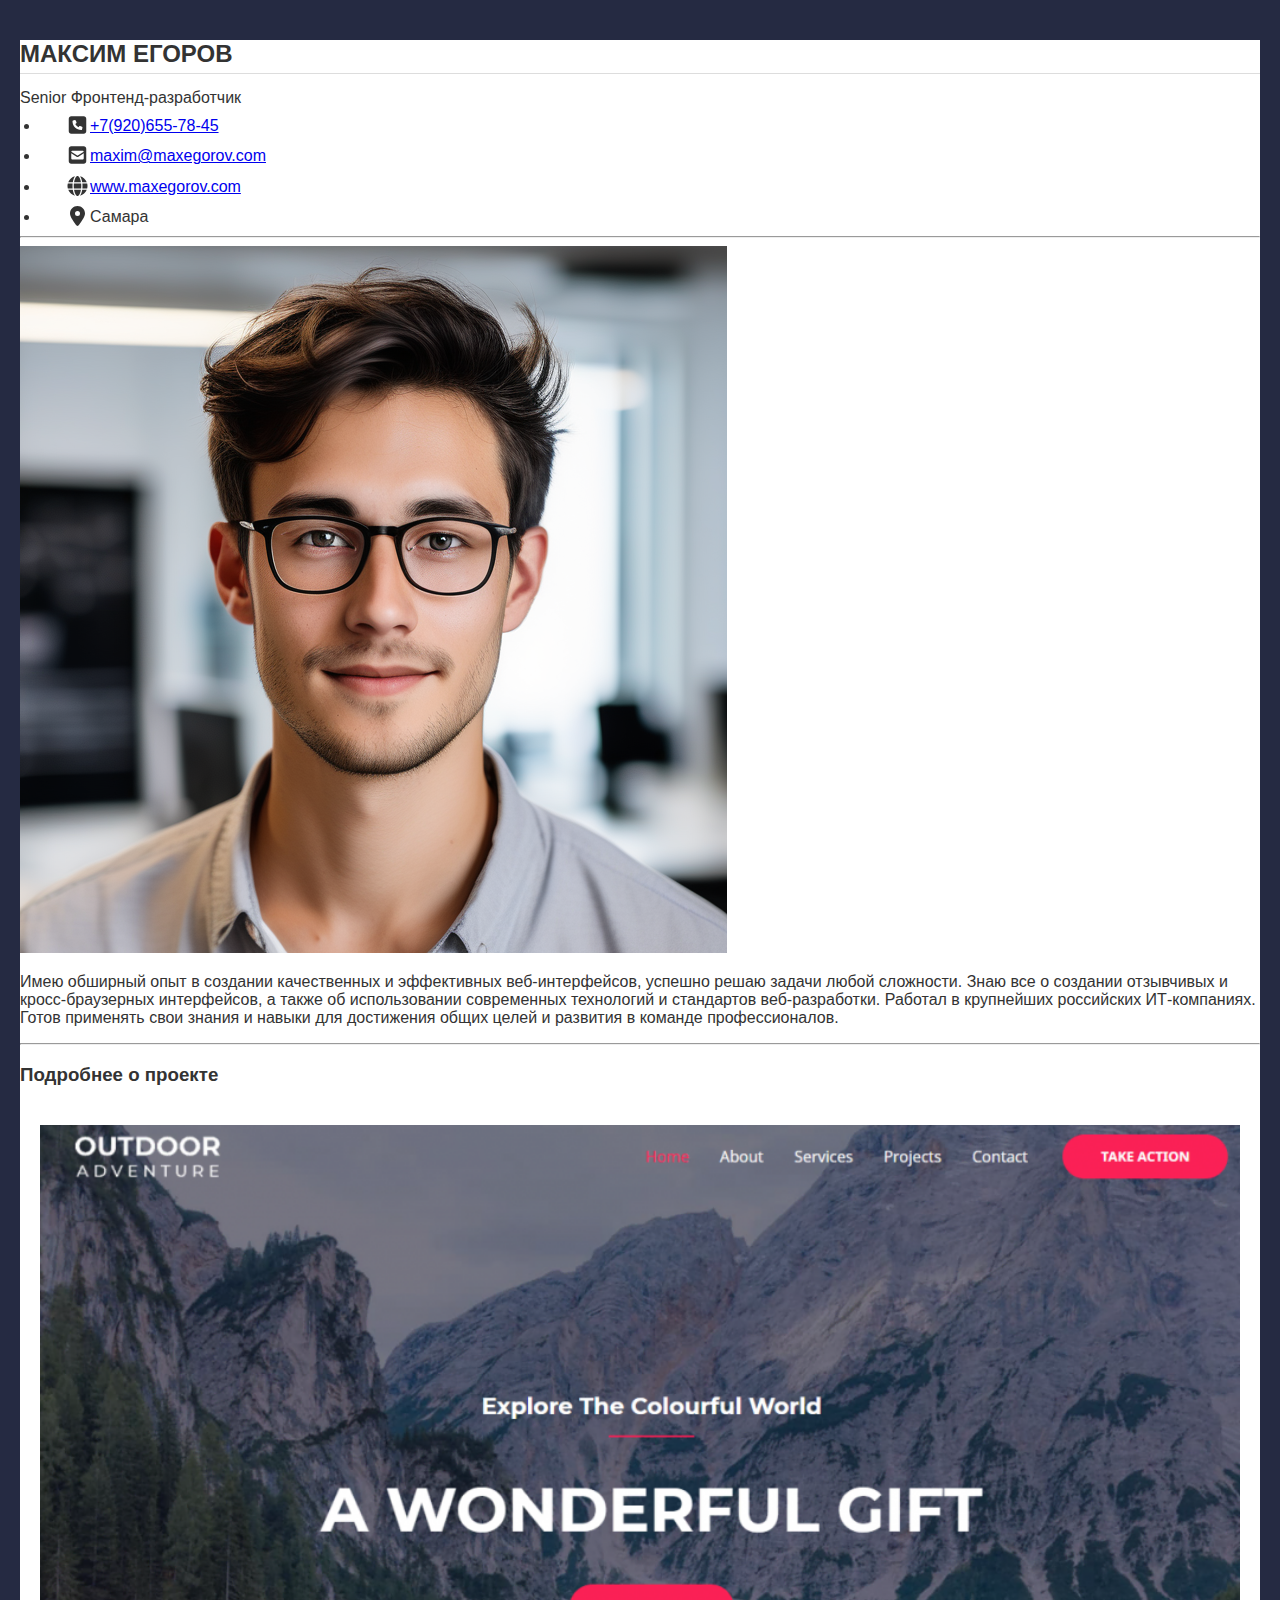
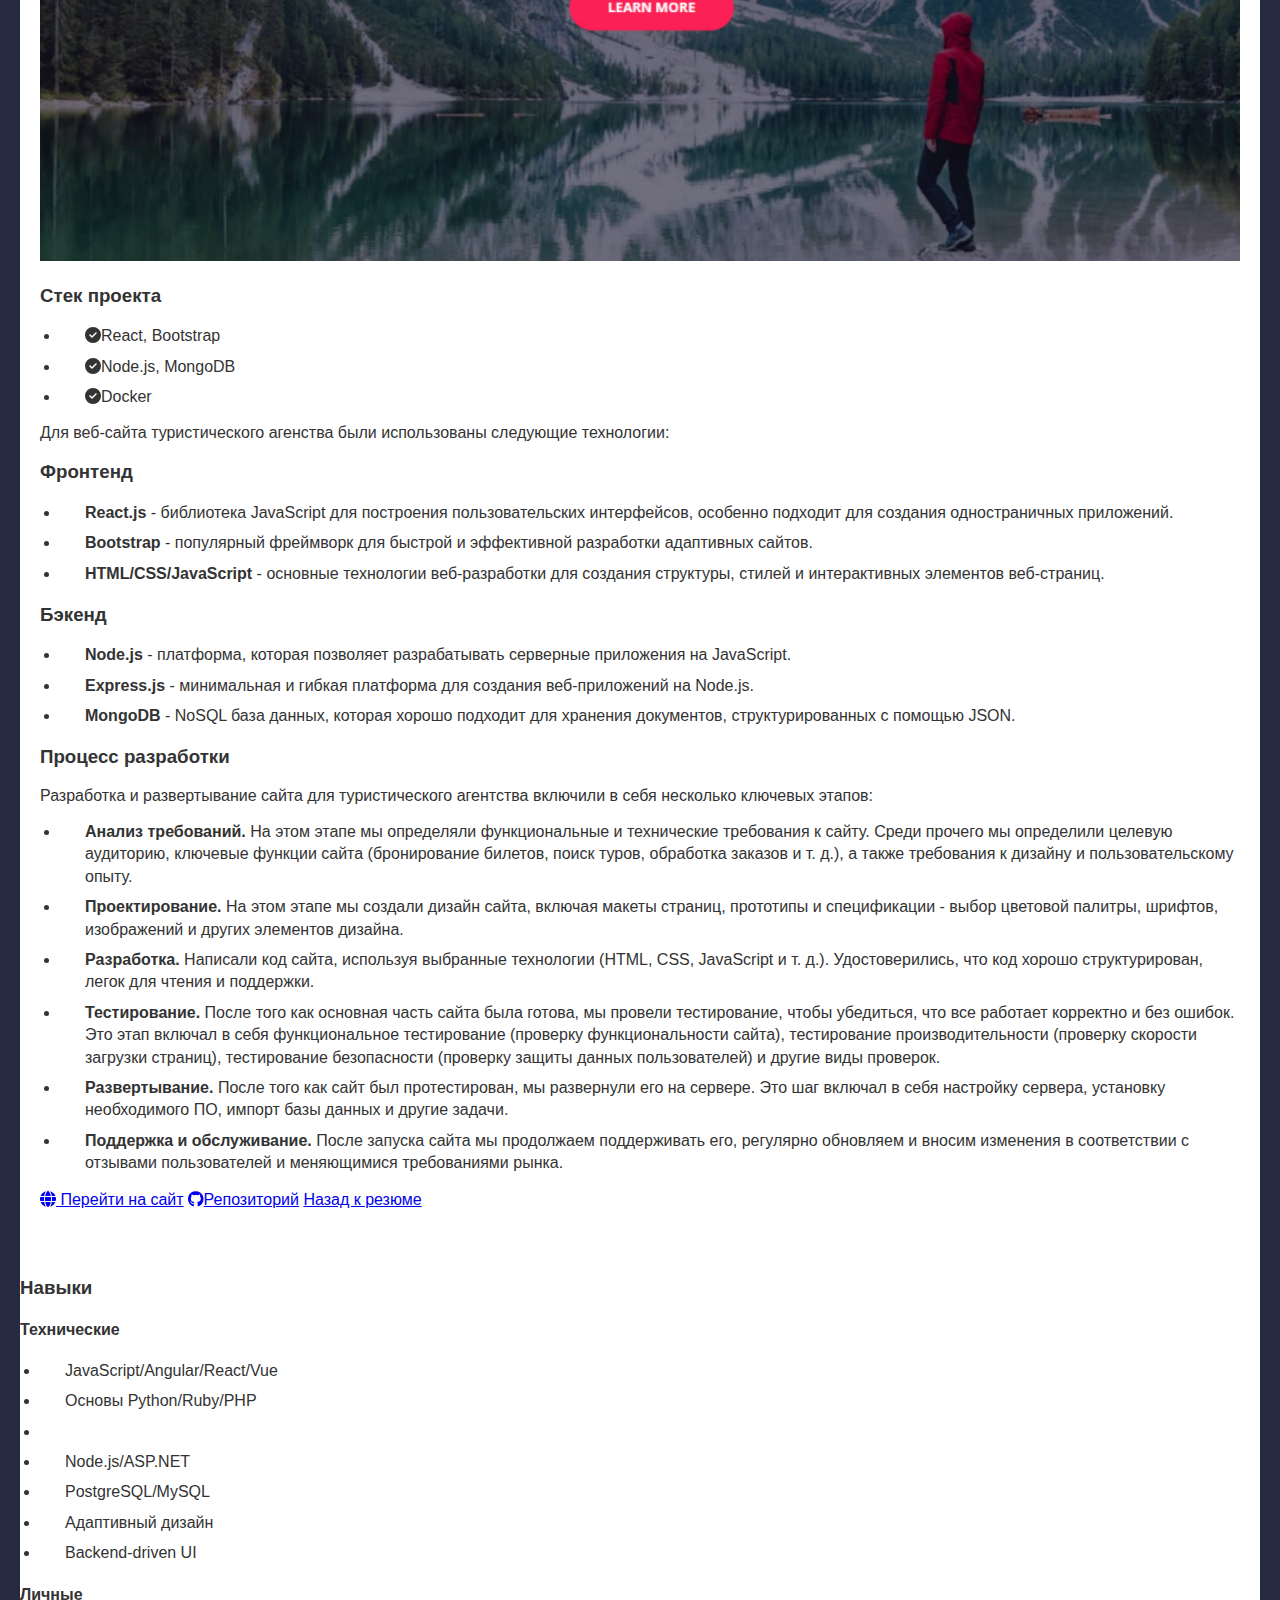
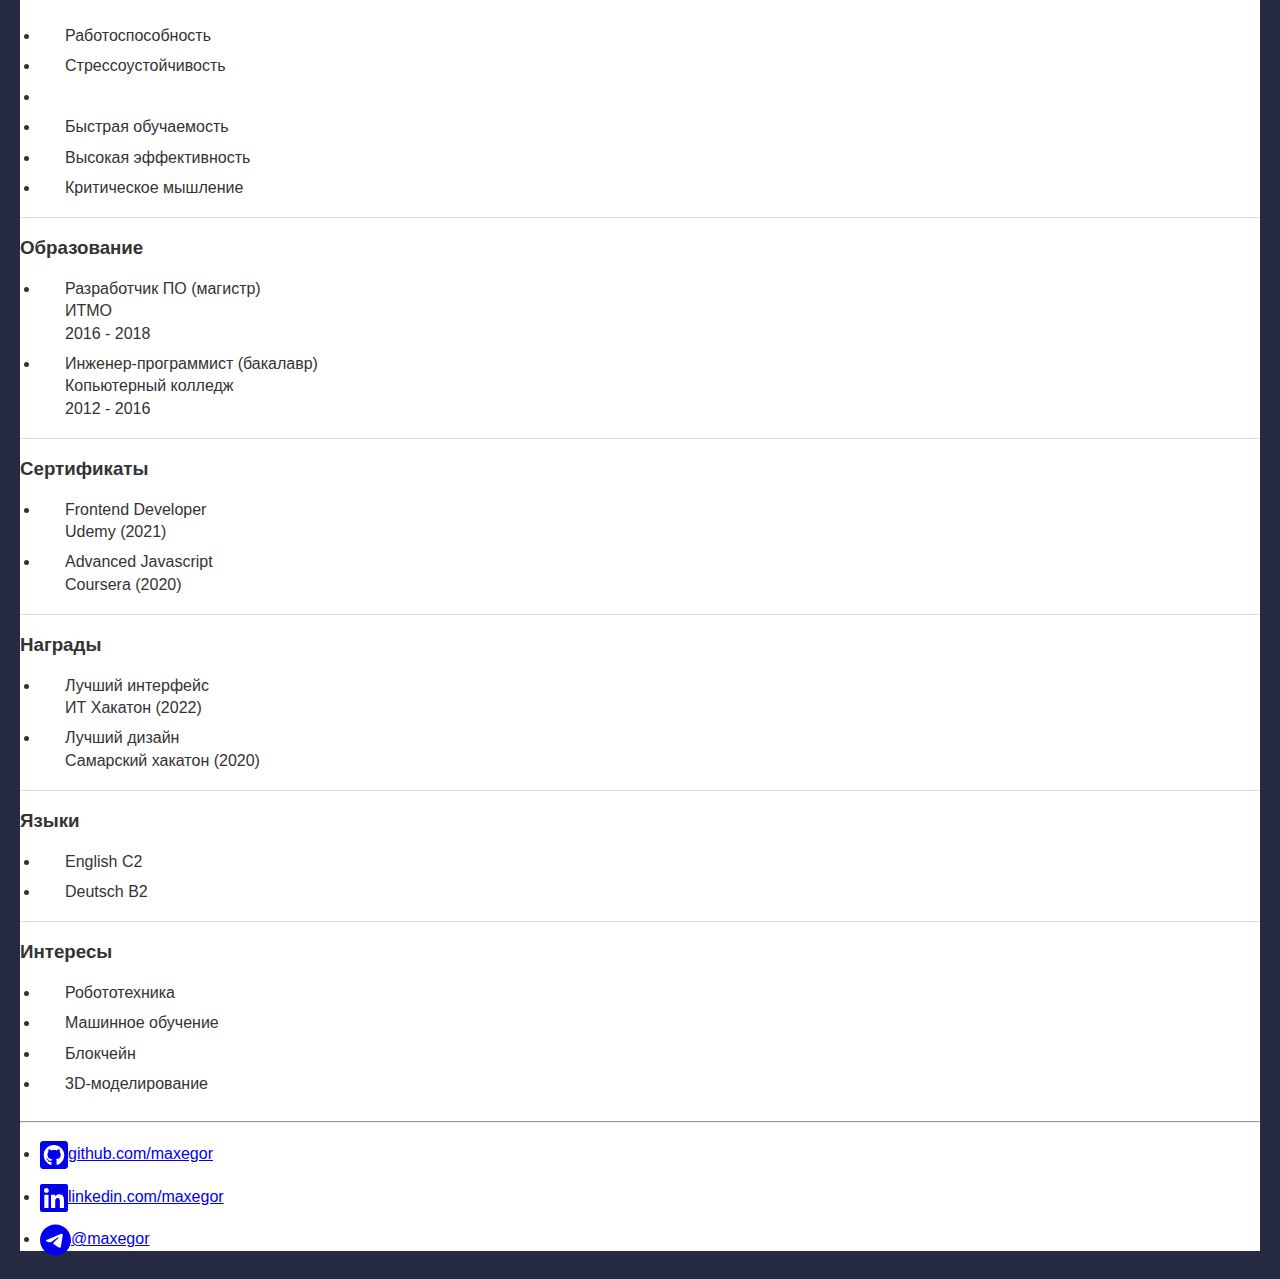
<file: project.html>
<!DOCTYPE html>
<html lang="en">
   <head>
      <title>Максим Егоров - Senior Frontend Developer</title>
      <meta charset="utf-8">
      <meta http-equiv="X-UA-Compatible" content="IE=edge">
      <meta name="viewport" content="width=device-width, initial-scale=1.0">
      <meta name="description" content="">
      <meta name="author" content="Proglib">
      <link rel="shortcut icon" href="assets/favicon.ico">
      <link href="https://fonts.googleapis.com/css?family=Roboto:300,400,500,700,900" rel="stylesheet">
      <script defer src="assets/fonts/all.min.js"></script>
      <link id="theme-style" rel="stylesheet" href="assets/css/style.css">
      <link id="additional-style" rel="stylesheet" href="assets/css/resume.css">
   </head>
   <body>
      <div class="main-wrapper">
         <div class="container px-3 px-lg-5">
            <article class="resume-wrapper mx-auto theme-bg-light p-5 mb-5 my-5 shadow-lg rounded">
               <div class="resume-header">
                  <div class="row align-items-center">
                     <div class="resume-title col-12 col-md-6 col-lg-8 col-xl-9">
                        <h2 class="resume-name mb-0 text-uppercase">Максим Егоров</h2>
                        <div class="resume-tagline mb-3 mb-md-0">Senior Фронтенд-разработчик</div>
                     </div>
                     <!--//resume-title-->
                     <div class="resume-contact col-12 col-md-6 col-lg-4 col-xl-3">
                        <ul class="list-unstyled mb-0">
                           <li class="mb-2"><i class="fas fa-phone-square fa-fw fa-lg me-2 "></i><a class="resume-link" href="tel:#">+7(920)655-78-45</a></li>
                           <li class="mb-2"><i class="fas fa-envelope-square fa-fw fa-lg me-2"></i><a class="resume-link" href="mailto:#">maxim@maxegorov.com</a></li>
                           <li class="mb-2"><i class="fas fa-globe fa-fw fa-lg me-2"></i><a class="resume-link" href="#">www.maxegorov.com</a></li>
                           <li class="mb-0"><i class="fas fa-map-marker-alt fa-fw fa-lg me-2"></i>Самара</li>
                        </ul>
                     </div>
                  </div>
               </div>
               <hr>
               <div class="resume-intro py-3">
                  <div class="row align-items-center">
                     <div class="col-12 col-md-3 col-xl-2 text-center">
                        <img class="resume-profile-image mb-3 mb-md-0 me-md-5  ms-md-0 rounded mx-auto rounded-circle" src="assets/img/photo.png" alt="image">
                     </div>
                     <div class="col text-start">
                        <p class="mb-0">Имею обширный опыт в создании качественных и эффективных веб-интерфейсов, успешно решаю задачи любой сложности. Знаю все о создании отзывчивых и кросс-браузерных интерфейсов, а также об использовании современных технологий и стандартов веб-разработки. Работал в крупнейших российских ИТ-компаниях. Готов применять свои знания и навыки для достижения общих целей и развития в команде профессионалов. </p>
                     </div>
                  </div>
               </div>
               <hr>
               <div class="resume-body">
                  <div class="row">
                     <div class="resume-main col-12 col-lg-8 col-xl-9   pe-0   pe-lg-5">
                        <section class="work-section py-3">
                           <h3 class="text-uppercase resume-section-heading mb-4">Подробнее о проекте</h3>
                           <div class="container my-4">
                              <div class="row g-4">
                                 <div class="col-lg-12">
                                    <div class="project-box">
                                       <img src="assets/img/projects/project5.png" class="project-img rounded" alt="Project Image">
                                       <div class="project-content mb-5">
                                          <h3 class="text-uppercase resume-section-heading mb-4">Стек проекта</h3>
                                          <ul class="list-unstyled">
                                             <li><i class="fas fa-check-circle text-primary me-2"></i>React, Bootstrap</li>
                                             <li><i class="fas fa-check-circle text-primary me-2"></i>Node.js, MongoDB</li>
                                             <li><i class="fas fa-check-circle text-primary me-2"></i>Docker</li>
                                          </ul>
                                          <p>Для веб-сайта туристического агенства были использованы следующие технологии:
                                          <h3 class="text-uppercase resume-section-heading mb-4">Фронтенд</h3>
                                          <ul class="list-unstyled">
                                             <li><strong>React.js</strong> - библиотека JavaScript для построения пользовательских интерфейсов, особенно подходит для создания одностраничных приложений.</li>
                                             <li><strong>Bootstrap</strong> - популярный фреймворк для быстрой и эффективной разработки адаптивных сайтов.</li>
                                             <li><strong>HTML/CSS/JavaScript</strong> - основные технологии веб-разработки для создания структуры, стилей и интерактивных элементов веб-страниц.</li>
                                          </ul>
                                          <h3 class="text-uppercase resume-section-heading mb-4">Бэкенд</h3>
                                          <ul class="list-unstyled">
                                             <li><strong>Node.js</strong> - платформа, которая позволяет разрабатывать серверные приложения на JavaScript.</li>
                                             <li><strong>Express.js</strong> - минимальная и гибкая платформа для создания веб-приложений на Node.js.</li>
                                             <li><strong>MongoDB</strong> - NoSQL база данных, которая хорошо подходит для хранения документов, структурированных с помощью JSON.</li>
                                          </ul>
                                          </p>
                                          <h3 class="text-uppercase resume-section-heading mb-4">Процесс разработки</h3>
                                          <p>Разработка и развертывание сайта для туристического агентства включили в себя несколько ключевых этапов:
                                          <ul class="list-unstyled">
                                             <li>
                                                <strong>Анализ требований.</strong> На этом этапе мы определяли функциональные и технические требования к сайту. Среди прочего мы определили целевую аудиторию, ключевые функции сайта (бронирование билетов, поиск туров, обработка заказов и т. д.), а также требования к дизайну и пользовательскому опыту.
                                             </li>
                                             <li><strong>Проектирование.</strong> На этом этапе мы создали дизайн сайта, включая макеты страниц, прототипы и спецификации - выбор цветовой палитры, шрифтов, изображений и других элементов дизайна.</li>
                                             <li><strong>Разработка.</strong> Написали код сайта, используя выбранные технологии (HTML, CSS, JavaScript и т. д.). Удостоверились, что код хорошо структурирован, легок для чтения и поддержки.</li>
                                             <li><strong>Тестирование.</strong> После того как основная часть сайта была готова, мы провели тестирование, чтобы убедиться, что все работает корректно и без ошибок. Это этап включал в себя функциональное тестирование (проверку функциональности сайта), тестирование производительности (проверку скорости загрузки страниц), тестирование безопасности (проверку защиты данных пользователей) и другие виды проверок.</li>
                                             <li><strong>Развертывание.</strong> После того как сайт был протестирован, мы развернули его на сервере. Это шаг включал в себя настройку сервера, установку необходимого ПО, импорт базы данных и другие задачи.</li>
                                             <li><strong>Поддержка и обслуживание.</strong> После запуска сайта мы продолжаем поддерживать его, регулярно обновляем и вносим изменения в соответствии с отзывами пользователей и меняющимися требованиями рынка.</li>
                                          </ul>
                                          </p>
                                       </div>
                                       <div class="mt-5">
                                          <a href="https://url_of_your_site.com" target="_blank" class="btn btn-primary text-white"><i class="fas fa-globe"></i> Перейти на сайт</a>
                                          <a href="https://github.com" target="_blank" class="btn btn-secondary"><i class="fab fa-github me-2"></i>Репозиторий</a>
                                          <a href="index.html" target="_self" class="btn btn-danger">Назад к резюме</a>
                                       </div>
                                    </div>
                                 </div>
                              </div>
                           </div>
                        </section>
                     </div>
                     <aside class="resume-aside col-12 col-lg-4 col-xl-3 px-lg-4 pb-lg-4">
                        <section class="skills-section py-3">
                           <h3 class="text-uppercase resume-section-heading mb-4">Навыки</h3>
                           <div class="item">
                              <h4 class="item-title">Технические</h4>
                              <ul class="list-unstyled resume-skills-list">
                                 <li class="mb-2">JavaScript/Angular/React/Vue</li>
                                 <li class="mb-2">Основы Python/Ruby/PHP
                                 <li>
                                 <li class="mb-2">Node.js/ASP.NET</li>
                                 <li class="mb-2">PostgreSQL/MySQL</li>
                                 <li class="mb-2">Адаптивный дизайн</li>
                                 <li class="mb-2">Backend-driven UI</li>
                              </ul>
                           </div>
                           <div class="item">
                              <h4 class="item-title">Личные</h4>
                              <ul class="list-unstyled resume-skills-list">
                                 <li class="mb-2">Работоспособность</li>
                                 <li class="mb-2">Стрессоустойчивость
                                 <li>
                                 <li class="mb-2">Быстрая обучаемость</li>
                                 <li class="mb-2">Высокая эффективность</li>
                                 <li class="mb-2">Критическое мышление</li>
                              </ul>
                           </div>
                        </section>
                        <section class="education-section py-3">
                           <h3 class="text-uppercase resume-section-heading mb-4">Образование</h3>
                           <ul class="list-unstyled resume-education-list">
                              <li class="mb-3">
                                 <div class="resume-degree font-weight-bold">Разработчик ПО (магистр)</div>
                                 <div class="resume-degree-org text-muted">ИТМО</div>
                                 <div class="resume-degree-time text-muted">2016 - 2018</div>
                              </li>
                              <li>
                                 <div class="resume-degree font-weight-bold">Инженер-программист (бакалавр)</div>
                                 <div class="resume-degree-org text-muted">Копьютерный колледж</div>
                                 <div class="resume-degree-time text-muted">2012 - 2016</div>
                              </li>
                           </ul>
                        </section>
                        <section class="education-section py-3">
                           <h3 class="text-uppercase resume-section-heading mb-4">Сертификаты</h3>
                           <ul class="list-unstyled resume-awards-list">
                              <li class="mb-3">
                                 <div class="font-weight-bold">Frontend Developer</div>
                                 <div class="text-muted">Udemy (2021)</div>
                              </li>
                              <li>
                                 <div class="font-weight-bold">Advanced Javascript</div>
                                 <div class="text-muted">Coursera (2020)</div>
                              </li>
                           </ul>
                        </section>
                        <section class="education-section py-3">
                           <h3 class="text-uppercase resume-section-heading mb-4">Награды</h3>
                           <ul class="list-unstyled resume-awards-list">
                              <li class="mb-3">
                                 <div class="font-weight-bold">Лучший интерфейс</div>
                                 <div class="text-muted">ИТ Хакатон (2022)</div>
                              </li>
                              <li>
                                 <div class="font-weight-bold">Лучший дизайн</div>
                                 <div class="text-muted">Самарский хакатон (2020)</div>
                              </li>
                           </ul>
                        </section>
                        <section class="skills-section py-3">
                           <h3 class="text-uppercase resume-section-heading mb-4">Языки</h3>
                           <ul class="list-unstyled resume-lang-list">
                              <li class="mb-2">English <span class="text-muted">C2</span></li>
                              <li>Deutsch <span class="text-muted">B2</span></li>
                           </ul>
                        </section>
                        <!--//certificates-section-->
                        <section class="skills-section py-3">
                           <h3 class="text-uppercase resume-section-heading mb-4">Интересы</h3>
                           <ul class="list-unstyled resume-interests-list mb-0">
                              <li class="mb-2">Робототехника</li>
                              <li class="mb-2">Машинное обучение</li>
                              <li class="mb-2">Блокчейн</li>
                              <li>3D-моделирование</li>
                           </ul>
                        </section>
                     </aside>
                  </div>
               </div>
               <hr>
               <div class="resume-footer text-center">
                  <ul class="resume-social-list list-inline mx-auto mb-0 d-inline-block text-muted">
                     <li class="list-inline-item mb-lg-0 me-3"><a class="resume-link" href="#"><i class="fab fa-github-square fa-2x me-2" data-fa-transform="down-4"></i><span class="d-none d-lg-inline-block text-muted">github.com/maxegor</span></a></li>
                     <li class="list-inline-item mb-lg-0 me-3"><a class="resume-link" href="#"><i class="fab fa-linkedin fa-2x me-2" data-fa-transform="down-4"></i><span class="d-none d-lg-inline-block text-muted">linkedin.com/maxegor</span></a></li>
                     <li class="list-inline-item mb-lg-0 me-lg-3"><a class="resume-link" href="#"><i class="fab fa-telegram fa-2x me-2" data-fa-transform="down-4"></i><span class="d-none d-lg-inline-block text-muted">@maxegor</span></a></li>
                  </ul>
               </div>
            </article>
         </div>
         <footer class="footer text-center py-4">
         </footer>
      </div>
      <script src="assets/js/bootstrap.min.js"></script>            
   </body>
</html>
</file>
<file: assets/css/style.css>
body {
    font-family: sans-serif;
    margin: 0;
    padding: 20px;
    background-color: #f4f4f4;
    color: #333;
    display: flex; /* Use flexbox */
    justify-content: center; /* Center horizontally */
    align-items: center; /* Center vertically */
    min-height: 100vh; /* Ensure full viewport height for centering */
}

.resume-container {
    width: 80%;
    max-width: 800px;
    background: white;
    padding: 20px;
    box-shadow: 0 0 10px rgba(0,0,0,0.1);
    box-sizing: border-box;
    /* margin: 0 auto;  Удаляем, чтобы не было конфликта с flexbox */
}

/* Header Styles */
header {
    text-align: center;
    padding-bottom: 10px;
    border-bottom: none;
    display: flex;
    flex-direction: column;
    align-items: center;
}

header h1 {
    font-size: 2.5em;
    font-weight: bold;
    margin-bottom: 0.5em;
    text-transform: uppercase;
}
.address {
    text-align: center;
    margin-bottom: 0.5em;
}

.address span {
    display: block;
     margin-bottom: 0.2em;
}

.address a {
    color: #007bff;
    text-decoration: none;
}

.address a:hover{
    text-decoration: underline;
}
/* Section Styles */
section {
    margin-top: 15px;
    padding-bottom: 10px;
    border-bottom: 1px solid #ddd;
}

section:last-child {
    border-bottom: none;
}

h2 {
    font-weight: bold;
    text-transform: uppercase;
    border-bottom: none;
    padding-bottom: 5px;
    margin-bottom: 10px;
}
h2::after {
    content: '';
    display: block;
    width: 100%;
    height: 1px;
    background-color: #ddd;
    margin-top: 5px;
}

/* Education and Experience Items */
.edu-item, .exp-item {
    margin-bottom: 15px;
}

.edu-title, .exp-title {
    display: flex;
    justify-content: space-between;
    margin-bottom: 5px;
}

.edu-title strong, .exp-title strong{
    font-weight: bold;
}

.exp-company {
    font-style: italic;
    margin-bottom: 5px;
    display: flex;
    justify-content: space-between;
}
.exp-company span {
    font-style: italic;
}

/* Table Styles */
table {
    width: 100%;
    border-collapse: collapse;
    margin-bottom: 10px;
}

th, td {
    padding: 5px;
    text-align: left;
}
 th {
    font-weight: bold;
    white-space: nowrap;
}

/* List Styles */
ul {
    padding-left: 20px;
    margin-top: 0.5em;
    margin-bottom: 0.5em;
}

li {
    margin-bottom: 0.5em;
    line-height: 1.4;
}
/* Projects list styles */
.projects ul {
    padding-left: 0;
}

.projects li{
     margin-bottom: 10px;
}
</file>
<file: assets/css/resume.css>
body {
  background-color: #252A42;
}

.resume-wrapper {
  background-color: #fff;
}

.carousel-control-prev,
.carousel-control-next {
   z-index: 10;
   top: 2%;
   width: 30px;
}

.carousel-control-prev {
   left: -20px;
}

.carousel-control-next {
   right: -20px;
}
.item-content {
margin-bottom: 45px;
}

.card-img-top {
    width: 100%;
    height: 15vw;
    object-fit: cover;
  }

.btn-sm {
   padding: 10px; 
   font-size: 12px; 
   line-height: 1.5; 
   border-radius: 5px; 
  font-weight: normal;
}

.project-box {
  overflow: hidden;
  position: relative;
  padding: 20px;
  margin-bottom: 20px;
}

.project-img {
  width: 100%;
  height: auto;
}

.project-content {
  margin-top: 20px;
}

.btn{
  font-weight: normal;
}


.list-unstyled li {
 padding-left: 25px;
}
</file>
